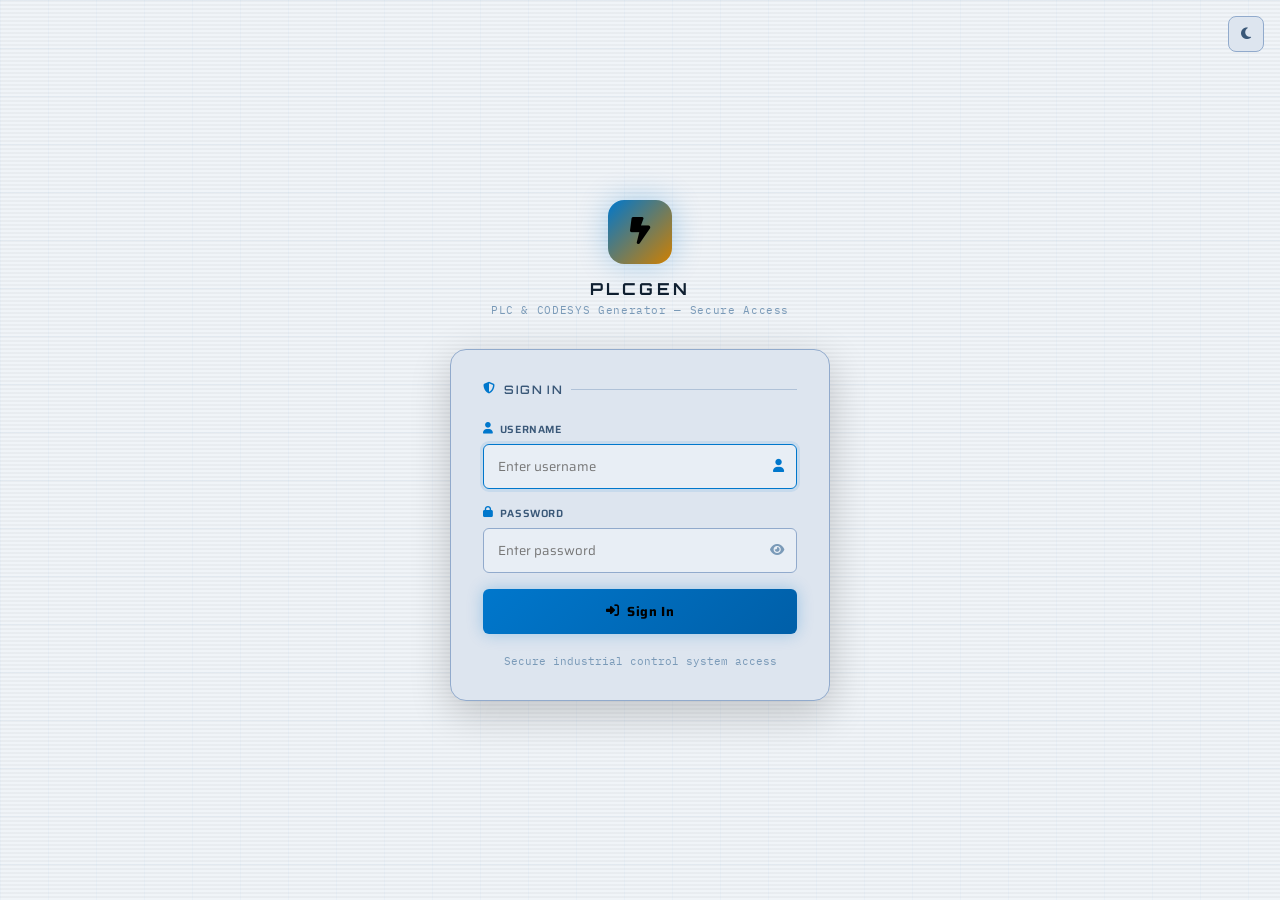
<file: templates/login.html>
<!DOCTYPE html>
<html lang="en" data-theme="dark">
<head>
  <meta charset="UTF-8" />
  <meta name="viewport" content="width=device-width, initial-scale=1.0" />
  <title>PLC & CODESYS Generator — Login</title>
  <link rel="preconnect" href="https://fonts.googleapis.com" />
  <link rel="preconnect" href="https://fonts.gstatic.com" crossorigin />
  <link href="https://fonts.googleapis.com/css2?family=Saira:wght@300;400;500;600;700&family=Orbitron:wght@400;600;700;900&family=IBM+Plex+Mono:wght@300;400;500&display=swap" rel="stylesheet" />
  <link rel="stylesheet" href="https://cdnjs.cloudflare.com/ajax/libs/font-awesome/6.5.0/css/all.min.css" />
  <link rel="stylesheet" href="/static/css/style.css" />
  <style>
    body { display: flex; align-items: center; justify-content: center; min-height: 100vh; }

    .login-wrap {
      position: relative; z-index: 10;
      width: 100%; max-width: 420px;
      padding: 20px;
    }

    .login-logo {
      text-align: center;
      margin-bottom: 32px;
    }
    .login-logo-icon {
      width: 64px; height: 64px;
      background: linear-gradient(135deg, var(--accent), var(--amber));
      border-radius: 16px;
      display: inline-flex;
      align-items: center;
      justify-content: center;
      font-size: 1.8rem;
      color: #000;
      margin-bottom: 14px;
      box-shadow: 0 0 30px var(--accent-gl);
    }
    .login-logo-name {
      font-family: var(--font-hd);
      font-size: 1.1rem;
      font-weight: 700;
      letter-spacing: .2em;
      color: var(--txt1);
      display: block;
    }
    .login-logo-sub {
      font-size: .72rem;
      color: var(--txt3);
      font-family: var(--font-co);
      letter-spacing: .06em;
      display: block;
      margin-top: 4px;
    }

    .login-card {
      background: var(--bg2);
      border: 1px solid var(--border2);
      border-radius: var(--radius-xl);
      padding: 32px;
      box-shadow: var(--shadow-lg), 0 0 60px rgba(0,212,255,.05);
      backdrop-filter: blur(20px);
    }

    .login-title {
      font-family: var(--font-hd);
      font-size: .78rem;
      font-weight: 600;
      letter-spacing: .12em;
      color: var(--txt2);
      text-transform: uppercase;
      margin-bottom: 24px;
      display: flex;
      align-items: center;
      gap: 8px;
    }
    .login-title::after {
      content: '';
      flex: 1;
      height: 1px;
      background: var(--border);
    }

    .login-field {
      margin-bottom: 16px;
    }
    .login-field label {
      display: flex;
      align-items: center;
      gap: 6px;
      font-size: .7rem;
      font-weight: 600;
      color: var(--txt2);
      text-transform: uppercase;
      letter-spacing: .06em;
      margin-bottom: 6px;
    }
    .login-field label i { color: var(--accent); font-size: .75rem; }

    .login-input-wrap {
      position: relative;
    }
    .login-input-wrap input {
      width: 100%;
      padding: 11px 44px 11px 14px;
      background: var(--bg1);
      border: 1px solid var(--border2);
      border-radius: var(--radius);
      color: var(--txt1);
      font-family: var(--font-ui);
      font-size: .88rem;
      transition: all var(--trans);
      outline: none;
    }
    .login-input-wrap input:focus {
      border-color: var(--accent);
      box-shadow: 0 0 0 3px var(--accent-lo);
    }
    .login-input-wrap .input-icon {
      position: absolute;
      right: 13px; top: 50%;
      transform: translateY(-50%);
      color: var(--txt3);
      font-size: .85rem;
      pointer-events: none;
      transition: color var(--trans);
    }
    .login-input-wrap input:focus ~ .input-icon { color: var(--accent); }

    .pw-toggle {
      pointer-events: all !important;
      cursor: pointer;
    }

    .login-error {
      background: var(--red-lo);
      border: 1px solid rgba(255,61,90,.3);
      border-left: 3px solid var(--red);
      border-radius: var(--radius);
      padding: 10px 14px;
      font-size: .78rem;
      color: var(--red2);
      margin-bottom: 16px;
      display: none;
      align-items: center;
      gap: 8px;
    }
    .login-error.show { display: flex; animation: fade-in .2s ease; }

    .login-btn {
      width: 100%;
      padding: 12px;
      background: linear-gradient(135deg, var(--accent), var(--accent2));
      border: none;
      border-radius: var(--radius);
      color: #000;
      font-family: var(--font-ui);
      font-size: .88rem;
      font-weight: 700;
      letter-spacing: .04em;
      cursor: pointer;
      transition: all var(--trans);
      display: flex;
      align-items: center;
      justify-content: center;
      gap: 8px;
      box-shadow: 0 0 16px var(--accent-gl);
      margin-top: 8px;
    }
    .login-btn:hover:not(:disabled) {
      transform: translateY(-1px);
      box-shadow: 0 0 28px var(--accent-gl);
      filter: brightness(1.08);
    }
    .login-btn:disabled {
      opacity: .6;
      cursor: not-allowed;
      transform: none;
    }

    .login-footer {
      text-align: center;
      margin-top: 20px;
      font-size: .7rem;
      color: var(--txt3);
      font-family: var(--font-co);
    }

    .theme-toggle-login {
      position: fixed;
      top: 16px; right: 16px;
      width: 36px; height: 36px;
      background: var(--bg2);
      border: 1px solid var(--border2);
      border-radius: 8px;
      color: var(--txt2);
      cursor: pointer;
      display: flex;
      align-items: center;
      justify-content: center;
      font-size: .9rem;
      z-index: 100;
      transition: all var(--trans);
    }
    .theme-toggle-login:hover {
      color: var(--amber);
      border-color: var(--amber);
    }

    /* light overrides */
    [data-theme="light"] .login-card {
      box-shadow: var(--shadow-lg);
    }
  </style>
</head>
<body>

<div class="bg-scene">
  <div class="bg-img"></div>
  <div class="bg-overlay"></div>
  <div class="bg-grid"></div>
  <div class="bg-scanlines"></div>
</div>

<button class="theme-toggle-login" id="theme-toggle" title="Toggle theme">
  <i class="fa-solid fa-moon" id="theme-icon-side"></i>
</button>

<div class="login-wrap">
  <div class="login-logo">
    <div class="login-logo-icon">
      <i class="fa-solid fa-bolt-lightning"></i>
    </div>
    <span class="login-logo-name">PLCGEN</span>
    <span class="login-logo-sub">PLC &amp; CODESYS Generator — Secure Access</span>
  </div>

  <div class="login-card">
    <div class="login-title">
      <i class="fa-solid fa-shield-halved" style="color:var(--accent)"></i>
      Sign In
    </div>

    <div class="login-error" id="login-error">
      <i class="fa-solid fa-circle-xmark"></i>
      <span id="login-error-msg">Invalid credentials</span>
    </div>

    <div class="login-field">
      <label><i class="fa-solid fa-user"></i> Username</label>
      <div class="login-input-wrap">
        <input type="text" id="username" placeholder="Enter username" autocomplete="username" />
        <i class="fa-solid fa-user input-icon"></i>
      </div>
    </div>

    <div class="login-field">
      <label><i class="fa-solid fa-lock"></i> Password</label>
      <div class="login-input-wrap">
        <input type="password" id="password" placeholder="Enter password" autocomplete="current-password" />
        <i class="fa-solid fa-eye pw-toggle input-icon" id="pw-toggle" title="Show/hide password"></i>
      </div>
    </div>

    <button class="login-btn" id="login-btn">
      <i class="fa-solid fa-right-to-bracket"></i>
      <span id="login-btn-text">Sign In</span>
    </button>

    <div class="login-footer">
      Secure industrial control system access
    </div>
  </div>
</div>

<script src="/static/js/theme.js"></script>
<script>
'use strict';

const usernameEl = document.getElementById('username');
const passwordEl = document.getElementById('password');
const loginBtn   = document.getElementById('login-btn');
const errorBox   = document.getElementById('login-error');
const errorMsg   = document.getElementById('login-error-msg');
const pwToggle   = document.getElementById('pw-toggle');

// Password toggle
pwToggle.addEventListener('click', () => {
  const isText = passwordEl.type === 'text';
  passwordEl.type = isText ? 'password' : 'text';
  pwToggle.className = `fa-solid fa-${isText ? 'eye' : 'eye-slash'} pw-toggle input-icon`;
});

// Enter key submits
[usernameEl, passwordEl].forEach(el =>
  el.addEventListener('keydown', e => { if (e.key === 'Enter') doLogin(); })
);

loginBtn.addEventListener('click', doLogin);

function showError(msg) {
  errorMsg.textContent = msg;
  errorBox.classList.add('show');
}
function hideError() {
  errorBox.classList.remove('show');
}

async function doLogin() {
  const username = usernameEl.value.trim();
  const password = passwordEl.value;
  if (!username || !password) {
    showError('Please enter both username and password.');
    return;
  }
  hideError();
  loginBtn.disabled = true;
  document.getElementById('login-btn-text').textContent = 'Signing in...';
  loginBtn.querySelector('i').className = 'fa-solid fa-spinner fa-spin';

  try {
    const res = await fetch('/api/auth/login', {
      method: 'POST',
      headers: { 'Content-Type': 'application/json' },
      body: JSON.stringify({ username, password })
    });
    const data = await res.json();
    if (data.status === 'success') {
      loginBtn.querySelector('i').className = 'fa-solid fa-check';
      document.getElementById('login-btn-text').textContent = 'Access Granted';
      loginBtn.style.background = 'linear-gradient(135deg, var(--green), var(--green2))';
      setTimeout(() => { window.location.href = '/'; }, 500);
    } else {
      showError(data.message || 'Invalid credentials.');
      loginBtn.disabled = false;
      document.getElementById('login-btn-text').textContent = 'Sign In';
      loginBtn.querySelector('i').className = 'fa-solid fa-right-to-bracket';
      passwordEl.value = '';
      passwordEl.focus();
    }
  } catch (e) {
    showError('Connection error. Please try again.');
    loginBtn.disabled = false;
    document.getElementById('login-btn-text').textContent = 'Sign In';
    loginBtn.querySelector('i').className = 'fa-solid fa-right-to-bracket';
  }
}

// Focus username on load
window.addEventListener('load', () => usernameEl.focus());
</script>
</body>
</html>
</file>
<file: static/css/style.css>
/* ═══════════════════════════════════════════════════════════════════
   PLC GENERATOR — PROFESSIONAL INDUSTRIAL HMI THEME
   Fonts: Saira (UI) · Orbitron (display) · IBM Plex Mono (code)
   Themes: Dark Industrial | Light Engineering
═══════════════════════════════════════════════════════════════════ */

/* ── FONT IMPORTS FALLBACK ── */
@import url('https://fonts.googleapis.com/css2?family=Saira:wght@300;400;500;600;700&family=Orbitron:wght@400;600;700;900&family=IBM+Plex+Mono:wght@300;400;500&display=swap');

/* ══════════════════════════════════════════
   DARK THEME (DEFAULT)
══════════════════════════════════════════ */
:root,
[data-theme="dark"] {
  --bg0:      #020810;
  --bg1:      #050d1a;
  --bg2:      #091424;
  --bg3:      #0d1c30;
  --bg4:      #122438;
  --surface:  #172d45;
  --border:   #1a3352;
  --border2:  #254d7a;
  --border3:  #2e618f;

  --accent:   #00d4ff;
  --accent2:  #38e8ff;
  --accent-lo: rgba(0,212,255,.10);
  --accent-gl: rgba(0,212,255,.30);

  --amber:    #f0a500;
  --amber2:   #ffc33a;
  --amber-lo: rgba(240,165,0,.10);
  --amber-gl: rgba(240,165,0,.30);

  --green:    #00e5a0;
  --green2:   #00ff99;
  --green-lo: rgba(0,229,160,.10);

  --red:      #ff3d5a;
  --red2:     #ff6b7a;
  --red-lo:   rgba(255,61,90,.10);

  --purple:   #b06cff;
  --purple-lo:rgba(176,108,255,.10);

  --txt1:     #e4edf8;
  --txt2:     #6b92b8;
  --txt3:     #304d6a;
  --txt4:     #1e3450;

  --font-ui:  'Saira', sans-serif;
  --font-hd:  'Orbitron', monospace;
  --font-co:  'IBM Plex Mono', monospace;

  --sidebar-w: 240px;
  --topbar-h:  58px;
  --radius:    6px;
  --radius-lg: 10px;
  --radius-xl: 16px;
  --trans:     .2s cubic-bezier(.4,0,.2,1);
  --shadow-sm: 0 2px 8px rgba(0,0,0,.4);
  --shadow-md: 0 6px 20px rgba(0,0,0,.5);
  --shadow-lg: 0 12px 40px rgba(0,0,0,.6);

  /* Background image */
  --bg-img-opacity: 0.12;
  --bg-overlay-dark: rgba(2,8,16,.82);
  --sidebar-blur: rgba(5,13,26,.93);
  --topbar-blur: rgba(5,13,26,.90);
}

/* ══════════════════════════════════════════
   LIGHT THEME
══════════════════════════════════════════ */
[data-theme="light"] {
  --bg0:      #f0f4f8;
  --bg1:      #e8eef5;
  --bg2:      #dde5ef;
  --bg3:      #d2dce9;
  --bg4:      #c8d4e3;
  --surface:  #bfcedd;
  --border:   #b0c2d8;
  --border2:  #91aacc;
  --border3:  #7295be;

  --accent:   #0077cc;
  --accent2:  #005fa8;
  --accent-lo: rgba(0,119,204,.10);
  --accent-gl: rgba(0,119,204,.30);

  --amber:    #d08000;
  --amber2:   #b86a00;
  --amber-lo: rgba(208,128,0,.10);
  --amber-gl: rgba(208,128,0,.30);

  --green:    #007a50;
  --green2:   #005f3c;
  --green-lo: rgba(0,122,80,.10);

  --red:      #cc2233;
  --red2:     #aa1122;
  --red-lo:   rgba(204,34,51,.10);

  --purple:   #6633cc;
  --purple-lo: rgba(102,51,204,.10);

  --txt1:     #0f1f30;
  --txt2:     #3a5878;
  --txt3:     #7a9ab8;
  --txt4:     #a0bcd0;

  --shadow-sm: 0 2px 8px rgba(0,0,0,.12);
  --shadow-md: 0 6px 20px rgba(0,0,0,.16);
  --shadow-lg: 0 12px 40px rgba(0,0,0,.20);

  --bg-img-opacity: 0.06;
  --bg-overlay-dark: rgba(240,244,248,.88);
  --sidebar-blur: rgba(232,238,245,.95);
  --topbar-blur: rgba(232,238,245,.92);
}

/* ── RESET ── */
*, *::before, *::after { box-sizing: border-box; margin: 0; padding: 0; }
html { font-size: 15px; scroll-behavior: smooth; }
body {
  font-family: var(--font-ui);
  background: var(--bg0);
  color: var(--txt1);
  min-height: 100vh;
  overflow-x: hidden;
  transition: background .3s ease, color .3s ease;
}

/* ══════════════════════════════════════════
   BACKGROUND SCENE
══════════════════════════════════════════ */
.bg-scene {
  position: fixed;
  inset: 0;
  z-index: 0;
  pointer-events: none;
  overflow: hidden;
}

/* Energy analyzer / industrial background image */
.bg-img {
  position: absolute;
  inset: 0;
  background-image: url('https://images.unsplash.com/photo-1558494949-ef010cbdcc31?w=1920&q=80');
  background-size: cover;
  background-position: center 40%;
  background-repeat: no-repeat;
  opacity: var(--bg-img-opacity);
  filter: saturate(0.4) blur(1px);
  transition: opacity .4s ease;
}

/* Fallback SVG pattern if image fails */
.bg-img::after {
  content: '';
  position: absolute;
  inset: 0;
  background-image:
    radial-gradient(circle at 20% 50%, var(--accent-lo) 0%, transparent 50%),
    radial-gradient(circle at 80% 20%, var(--amber-lo) 0%, transparent 45%),
    radial-gradient(circle at 60% 80%, var(--green-lo) 0%, transparent 40%);
}

.bg-overlay {
  position: absolute;
  inset: 0;
  background: var(--bg-overlay-dark);
  transition: background .3s ease;
}

.bg-grid {
  position: absolute;
  inset: 0;
  background-image:
    linear-gradient(var(--accent-lo) 1px, transparent 1px),
    linear-gradient(90deg, var(--accent-lo) 1px, transparent 1px);
  background-size: 48px 48px;
  opacity: 0.6;
}

.bg-scanlines {
  position: absolute;
  inset: 0;
  background: repeating-linear-gradient(
    0deg,
    transparent,
    transparent 2px,
    rgba(0,0,0,.03) 2px,
    rgba(0,0,0,.03) 4px
  );
  pointer-events: none;
}

/* ══════════════════════════════════════════
   LAYOUT
══════════════════════════════════════════ */
.sidebar {
  position: fixed;
  left: 0; top: 0; bottom: 0;
  width: var(--sidebar-w);
  background: var(--sidebar-blur);
  backdrop-filter: blur(16px) saturate(1.2);
  -webkit-backdrop-filter: blur(16px) saturate(1.2);
  border-right: 1px solid var(--border);
  display: flex;
  flex-direction: column;
  z-index: 100;
  transition: width var(--trans), transform var(--trans);
  overflow: hidden;
}

[data-theme="dark"] .sidebar {
  box-shadow: 4px 0 24px rgba(0,0,0,.4);
}

.sidebar.collapsed { width: 62px; }
.sidebar.mobile-hidden { transform: translateX(-100%); }

.main {
  margin-left: var(--sidebar-w);
  min-height: 100vh;
  display: flex;
  flex-direction: column;
  position: relative;
  z-index: 1;
  transition: margin-left var(--trans);
}
.main.sidebar-collapsed { margin-left: 62px; }

/* ── BRAND ── */
.sidebar-brand {
  display: flex;
  align-items: center;
  gap: 11px;
  padding: 16px 14px;
  border-bottom: 1px solid var(--border);
  flex-shrink: 0;
  position: relative;
}

.brand-icon {
  width: 36px;
  height: 36px;
  background: linear-gradient(135deg, var(--accent), var(--amber));
  border-radius: 8px;
  display: flex;
  align-items: center;
  justify-content: center;
  font-size: 1rem;
  color: #000;
  flex-shrink: 0;
  box-shadow: 0 0 16px var(--accent-gl);
}

.brand-text {
  overflow: hidden;
  white-space: nowrap;
  flex: 1;
}

.brand-name {
  display: block;
  font-family: var(--font-hd);
  font-size: .82rem;
  font-weight: 700;
  letter-spacing: .15em;
  color: var(--txt1);
}

.brand-ver {
  font-family: var(--font-co);
  font-size: .62rem;
  color: var(--accent);
  opacity: .8;
}

.sidebar-pin-btn {
  background: transparent;
  border: 1px solid var(--border);
  color: var(--txt3);
  width: 24px;
  height: 24px;
  border-radius: 6px;
  cursor: pointer;
  display: flex;
  align-items: center;
  justify-content: center;
  font-size: .65rem;
  flex-shrink: 0;
  transition: all var(--trans);
}
.sidebar-pin-btn:hover {
  color: var(--txt1);
  border-color: var(--border2);
  background: var(--bg3);
}

.sidebar.collapsed .sidebar-pin-btn i {
  transform: rotate(180deg);
}

/* ── SIDEBAR STATUS ── */
.sidebar-status-bar {
  display: flex;
  align-items: center;
  gap: 8px;
  padding: 8px 14px;
  font-size: .7rem;
  color: var(--txt2);
  font-family: var(--font-co);
  background: var(--bg3);
  border-bottom: 1px solid var(--border);
  overflow: hidden;
  white-space: nowrap;
  flex-shrink: 0;
}

.status-dot {
  width: 7px;
  height: 7px;
  border-radius: 50%;
  flex-shrink: 0;
  background: var(--txt3);
}
.status-dot.ok  { background: var(--green); box-shadow: 0 0 6px var(--green); animation: pulse-ok 2s infinite; }
.status-dot.err { background: var(--red); box-shadow: 0 0 6px var(--red); animation: pulse-err 1s infinite; }

@keyframes pulse-ok  { 0%,100%{opacity:1} 50%{opacity:.5} }
@keyframes pulse-err { 0%,100%{opacity:1} 50%{opacity:.4} }
@keyframes anim-pulse { 0%,100%{opacity:1;transform:scale(1)} 50%{opacity:.6;transform:scale(.9)} }

/* ── NAV ── */
.sidebar-nav {
  list-style: none;
  padding: 8px 0;
  flex: 1;
  overflow-y: auto;
  overflow-x: hidden;
}
.sidebar-nav::-webkit-scrollbar { width: 3px; }
.sidebar-nav::-webkit-scrollbar-track { background: transparent; }
.sidebar-nav::-webkit-scrollbar-thumb { background: var(--border2); border-radius: 2px; }

.nav-group-label {
  padding: 12px 14px 4px;
  font-size: .58rem;
  font-weight: 700;
  letter-spacing: .14em;
  color: var(--txt3);
  text-transform: uppercase;
  font-family: var(--font-hd);
  white-space: nowrap;
  overflow: hidden;
  transition: all var(--trans);
}

.nav-link {
  display: flex;
  align-items: center;
  gap: 11px;
  padding: 9px 14px;
  color: var(--txt2);
  text-decoration: none;
  font-size: .82rem;
  font-weight: 500;
  letter-spacing: .02em;
  transition: all var(--trans);
  position: relative;
  white-space: nowrap;
  overflow: hidden;
  border-left: 3px solid transparent;
  margin: 1px 0;
}

.nav-link:hover {
  color: var(--txt1);
  background: var(--bg3);
  border-left-color: var(--border2);
}

.nav-link.active {
  color: var(--accent);
  background: var(--accent-lo);
  border-left-color: var(--accent);
  font-weight: 600;
}

.nav-link.active .nav-icon {
  color: var(--accent);
  filter: drop-shadow(0 0 6px var(--accent-gl));
}

.nav-icon {
  width: 22px;
  text-align: center;
  flex-shrink: 0;
  font-size: .9rem;
  line-height: 1;
  color: var(--txt3);
  transition: color var(--trans);
}
.nav-link:hover .nav-icon { color: var(--txt2); }

.nav-count {
  margin-left: auto;
  font-family: var(--font-co);
  font-size: .65rem;
  background: var(--bg4);
  color: var(--txt3);
  padding: 1px 6px;
  border-radius: 10px;
  border: 1px solid var(--border);
  flex-shrink: 0;
  min-width: 22px;
  text-align: center;
}

/* ── COLLAPSED SIDEBAR — complete hide of text, perfect icon centering ── */

/* Brand: center the icon, hide text and collapse button */
.sidebar.collapsed .sidebar-brand {
  justify-content: center;
  padding: 16px 0;
}
.sidebar.collapsed .brand-text,
.sidebar.collapsed .sidebar-pin-btn {
  display: none;
}

/* Status bar: center the dot, hide text */
.sidebar.collapsed .sidebar-status-bar {
  justify-content: center;
  padding: 8px 0;
}
.sidebar.collapsed .sidebar-status-bar span {
  display: none;
}

/* Group labels: fully collapse to zero */
.sidebar.collapsed .nav-group-label {
  display: none;
}

/* Nav links: perfectly centered icon */
.sidebar.collapsed .nav-label,
.sidebar.collapsed .nav-count {
  display: none;
}
.sidebar.collapsed .nav-link {
  padding: 10px 0;
  justify-content: center;
  border-left-color: transparent !important;
  gap: 0;
}
.sidebar.collapsed .nav-icon {
  width: 100%;
  text-align: center;
  font-size: 1rem;
}

/* Active indicator: left accent bar */
.sidebar.collapsed .nav-link.active {
  background: var(--accent-lo);
}
.sidebar.collapsed .nav-link.active::after {
  content: '';
  position: absolute;
  left: 0; top: 50%; transform: translateY(-50%);
  width: 3px; height: 22px;
  background: var(--accent);
  border-radius: 0 2px 2px 0;
}

/* Footer: hide mini-stats and label */
.sidebar.collapsed .mini-stats,
.sidebar.collapsed .sidebar-footer .theme-toggle-btn span {
  display: none;
}
.sidebar.collapsed .sidebar-footer {
  padding: 10px 0;
  display: flex;
  justify-content: center;
}
.sidebar.collapsed .theme-toggle-btn {
  width: 38px;
  height: 38px;
  padding: 0;
  justify-content: center;
  border-radius: 8px;
}
.sidebar.collapsed .theme-toggle-btn i {
  font-size: 1rem;
  margin: 0;
}

/* ── SIDEBAR FOOTER ── */
.sidebar-footer {
  padding: 12px 14px;
  border-top: 1px solid var(--border);
  flex-shrink: 0;
}

.mini-stats {
  display: grid;
  grid-template-columns: 1fr 1fr;
  gap: 5px;
  margin-bottom: 10px;
}

.mini-stat {
  background: var(--bg3);
  border: 1px solid var(--border);
  border-radius: var(--radius);
  padding: 6px 8px;
  text-align: center;
  transition: all var(--trans);
}
.mini-stat:hover {
  border-color: var(--accent);
  background: var(--accent-lo);
}

.mini-stat-val {
  display: block;
  font-family: var(--font-hd);
  font-size: .95rem;
  font-weight: 700;
  color: var(--accent);
  line-height: 1;
}

.mini-stat-lbl {
  display: block;
  font-size: .56rem;
  color: var(--txt3);
  text-transform: uppercase;
  letter-spacing: .06em;
  margin-top: 2px;
}

.theme-toggle-btn {
  width: 100%;
  display: flex;
  align-items: center;
  gap: 8px;
  padding: 8px 10px;
  background: var(--bg3);
  border: 1px solid var(--border2);
  border-radius: var(--radius);
  color: var(--txt2);
  font-size: .78rem;
  font-family: var(--font-ui);
  cursor: pointer;
  transition: all var(--trans);
}
.theme-toggle-btn:hover {
  background: var(--accent-lo);
  border-color: var(--accent);
  color: var(--accent);
}
.theme-toggle-btn i { font-size: .85rem; }

/* ══════════════════════════════════════════
   TOPBAR
══════════════════════════════════════════ */
.topbar {
  height: var(--topbar-h);
  background: var(--topbar-blur);
  backdrop-filter: blur(16px);
  -webkit-backdrop-filter: blur(16px);
  border-bottom: 1px solid var(--border);
  display: flex;
  align-items: center;
  justify-content: space-between;
  padding: 0 20px 0 16px;
  position: sticky;
  top: 0;
  z-index: 50;
  flex-shrink: 0;
  gap: 12px;
}

[data-theme="dark"] .topbar {
  box-shadow: 0 2px 16px rgba(0,0,0,.3);
}

.topbar-left { display: flex; align-items: center; gap: 12px; flex-shrink: 0; }

.hamburger {
  background: transparent;
  border: 1px solid var(--border);
  color: var(--txt2);
  width: 34px;
  height: 34px;
  border-radius: var(--radius);
  cursor: pointer;
  display: flex;
  align-items: center;
  justify-content: center;
  font-size: 1rem;
  transition: all var(--trans);
}
.hamburger:hover { color: var(--txt1); background: var(--bg3); border-color: var(--border2); }

.breadcrumb-trail {
  display: flex;
  align-items: center;
  gap: 6px;
  font-size: .8rem;
  color: var(--txt2);
}
.breadcrumb-sep { color: var(--txt4); }
.breadcrumb {
  font-family: var(--font-hd);
  font-size: .72rem;
  font-weight: 600;
  letter-spacing: .08em;
  color: var(--txt1);
  text-transform: uppercase;
}

.topbar-center {
  flex: 1;
  display: flex;
  align-items: center;
  justify-content: center;
}

.sys-status-badge {
  display: flex;
  align-items: center;
  gap: 8px;
  background: var(--bg3);
  border: 1px solid var(--border);
  border-radius: 20px;
  padding: 5px 14px;
  font-size: .68rem;
  letter-spacing: .08em;
  color: var(--txt2);
}

.sys-dot {
  width: 7px;
  height: 7px;
  border-radius: 50%;
  background: var(--green);
  box-shadow: 0 0 8px var(--green);
  flex-shrink: 0;
  animation: anim-pulse 2s infinite;
}

.sys-label {
  font-family: var(--font-hd);
  font-size: .62rem;
  color: var(--green);
  font-weight: 600;
}

.sys-version {
  font-family: var(--font-co);
  font-size: .62rem;
  color: var(--txt3);
  border-left: 1px solid var(--border);
  padding-left: 8px;
}

.topbar-right { display: flex; align-items: center; gap: 8px; flex-shrink: 0; }

.topbar-stats {
  display: flex;
  gap: 14px;
  font-family: var(--font-co);
  font-size: .7rem;
  color: var(--txt2);
  padding-right: 12px;
  border-right: 1px solid var(--border);
}
.topbar-stats .ts-item { display: flex; flex-direction: column; align-items: center; gap: 1px; }
.topbar-stats .ts-val { color: var(--accent); font-weight: 600; font-size: .82rem; line-height: 1; }
.topbar-stats .ts-lbl { font-size: .55rem; color: var(--txt3); letter-spacing: .05em; text-transform: uppercase; }

.tb-action-btn {
  display: flex;
  align-items: center;
  gap: 6px;
  padding: 6px 12px;
  background: var(--bg3);
  border: 1px solid var(--border2);
  border-radius: var(--radius);
  color: var(--txt2);
  font-size: .75rem;
  font-family: var(--font-ui);
  font-weight: 500;
  cursor: pointer;
  transition: all var(--trans);
  white-space: nowrap;
}
.tb-action-btn:hover {
  background: var(--accent-lo);
  border-color: var(--accent);
  color: var(--accent);
}
.tb-action-btn.tb-danger:hover {
  background: var(--red-lo);
  border-color: var(--red);
  color: var(--red);
}
.tb-action-btn i { font-size: .8rem; }

.theme-toggle-topbar {
  width: 34px;
  height: 34px;
  background: var(--bg3);
  border: 1px solid var(--border2);
  border-radius: var(--radius);
  color: var(--txt2);
  cursor: pointer;
  display: flex;
  align-items: center;
  justify-content: center;
  font-size: .85rem;
  transition: all var(--trans);
}
.theme-toggle-topbar:hover {
  color: var(--amber);
  border-color: var(--amber);
  background: var(--amber-lo);
}

/* ══════════════════════════════════════════
   CONTENT AREA
══════════════════════════════════════════ */
.content {
  flex: 1;
  padding: 24px;
  animation: page-in .25s ease;
}
@keyframes page-in {
  from { opacity: 0; transform: translateY(8px); }
  to   { opacity: 1; transform: translateY(0); }
}

/* ── PAGE HEADER ── */
.page-header {
  display: flex;
  align-items: flex-start;
  justify-content: space-between;
  margin-bottom: 24px;
  gap: 16px;
  flex-wrap: wrap;
}

.page-title-wrap {}

.page-title {
  font-family: var(--font-hd);
  font-size: 1rem;
  font-weight: 700;
  letter-spacing: .12em;
  color: var(--txt1);
  text-transform: uppercase;
  display: flex;
  align-items: center;
  gap: 10px;
}

.page-title i {
  color: var(--accent);
  font-size: 1.1rem;
  filter: drop-shadow(0 0 8px var(--accent-gl));
}

.page-title small {
  display: block;
  font-family: var(--font-ui);
  font-size: .72rem;
  font-weight: 400;
  color: var(--txt2);
  margin-top: 4px;
  text-transform: none;
  letter-spacing: 0;
}

.page-actions { display: flex; gap: 8px; flex-wrap: wrap; align-items: center; }

/* ── STAT CARDS ── */
.stat-grid {
  display: grid;
  grid-template-columns: repeat(auto-fit, minmax(170px, 1fr));
  gap: 14px;
  margin-bottom: 28px;
}

.stat-card {
  background: var(--bg2);
  border: 1px solid var(--border);
  border-radius: var(--radius-lg);
  padding: 18px 20px;
  position: relative;
  overflow: hidden;
  transition: all var(--trans);
  cursor: default;
  backdrop-filter: blur(8px);
}

.stat-card::before {
  content: '';
  position: absolute;
  top: 0; left: 0; right: 0;
  height: 2px;
  background: linear-gradient(90deg, transparent, var(--stat-color, var(--accent)), transparent);
}

.stat-card::after {
  content: '';
  position: absolute;
  bottom: -30px; right: -20px;
  width: 80px; height: 80px;
  border-radius: 50%;
  background: radial-gradient(circle, var(--stat-color, var(--accent)) 0%, transparent 70%);
  opacity: .06;
  transition: opacity var(--trans);
}

.stat-card:hover {
  border-color: var(--stat-color, var(--accent));
  transform: translateY(-3px);
  box-shadow: var(--shadow-md), 0 0 20px var(--stat-color, var(--accent-gl));
}
.stat-card:hover::after { opacity: .12; }

.stat-card.c-cyan   { --stat-color: var(--accent); }
.stat-card.c-amber  { --stat-color: var(--amber); }
.stat-card.c-green  { --stat-color: var(--green); }
.stat-card.c-red    { --stat-color: var(--red); }
.stat-card.c-purple { --stat-color: var(--purple); }

.stat-icon-wrap {
  display: flex;
  align-items: center;
  justify-content: space-between;
  margin-bottom: 12px;
}

.stat-icon {
  width: 40px;
  height: 40px;
  background: var(--bg3);
  border-radius: 8px;
  display: flex;
  align-items: center;
  justify-content: center;
  font-size: 1.1rem;
  color: var(--stat-color, var(--accent));
  border: 1px solid var(--border);
}

.stat-trend {
  font-size: .65rem;
  color: var(--txt3);
  font-family: var(--font-co);
}

.stat-value {
  font-family: var(--font-hd);
  font-size: 2.2rem;
  font-weight: 700;
  color: var(--stat-color, var(--accent));
  line-height: 1;
  margin-bottom: 4px;
  text-shadow: 0 0 20px var(--stat-color, var(--accent-gl));
}

.stat-label {
  font-size: .72rem;
  color: var(--txt2);
  text-transform: uppercase;
  letter-spacing: .06em;
  font-weight: 600;
}

.stat-sub {
  font-size: .65rem;
  color: var(--txt3);
  margin-top: 3px;
  font-family: var(--font-co);
}

/* ── PANELS ── */
.panel {
  background: var(--bg2);
  border: 1px solid var(--border);
  border-radius: var(--radius-lg);
  overflow: hidden;
  margin-bottom: 20px;
  backdrop-filter: blur(8px);
  transition: border-color var(--trans);
}
.panel:hover { border-color: var(--border2); }

.panel-header {
  display: flex;
  align-items: center;
  justify-content: space-between;
  padding: 13px 20px;
  border-bottom: 1px solid var(--border);
  background: var(--bg1);
  flex-wrap: wrap;
  gap: 8px;
}

.panel-title {
  font-family: var(--font-hd);
  font-size: .72rem;
  font-weight: 600;
  letter-spacing: .1em;
  color: var(--txt1);
  text-transform: uppercase;
  display: flex;
  align-items: center;
  gap: 8px;
}

.panel-title i {
  color: var(--accent);
  font-size: .9rem;
}

.panel-title .badge {
  font-family: var(--font-co);
  font-size: .62rem;
  background: var(--bg4);
  color: var(--txt2);
  padding: 1px 8px;
  border-radius: 12px;
  border: 1px solid var(--border);
}

.panel-body { padding: 20px; }

/* ── TABLE ── */
.table-wrap {
  overflow-x: auto;
  border-radius: 0 0 var(--radius-lg) var(--radius-lg);
}

table {
  width: 100%;
  border-collapse: collapse;
  font-size: .8rem;
}

thead tr {
  border-bottom: 1px solid var(--border2);
  background: var(--bg3);
}

thead th {
  font-family: var(--font-co);
  font-size: .65rem;
  font-weight: 600;
  color: var(--txt3);
  text-transform: uppercase;
  letter-spacing: .1em;
  padding: 11px 14px;
  text-align: left;
  white-space: nowrap;
}

thead th i { margin-right: 5px; font-size: .7rem; }

tbody tr {
  border-bottom: 1px solid var(--border);
  transition: background var(--trans);
}
tbody tr:hover { background: var(--bg3); }
tbody tr:last-child { border-bottom: none; }

tbody td {
  padding: 11px 14px;
  color: var(--txt1);
  vertical-align: middle;
}
tbody td.mono { font-family: var(--font-co); color: var(--accent); font-size: .78rem; }
tbody td.muted { color: var(--txt2); }
tbody td.amber { color: var(--amber); font-family: var(--font-co); }

/* ── BADGES / TAGS ── */
.tag {
  display: inline-flex;
  align-items: center;
  gap: 4px;
  padding: 2px 9px;
  border-radius: 12px;
  font-size: .67rem;
  font-weight: 600;
  letter-spacing: .04em;
  white-space: nowrap;
}
.tag i { font-size: .65rem; }

.tag-rs485  { background: rgba(0,212,255,.12); color: var(--accent); border: 1px solid rgba(0,212,255,.25); }
.tag-gw     { background: var(--purple-lo); color: var(--purple); border: 1px solid rgba(176,108,255,.25); }
.tag-ok     { background: var(--green-lo); color: var(--green); border: 1px solid rgba(0,229,160,.25); }
.tag-warn   { background: var(--amber-lo); color: var(--amber); border: 1px solid var(--amber-gl); }
.tag-err    { background: var(--red-lo); color: var(--red); border: 1px solid rgba(255,61,90,.25); }
.tag-none   { background: var(--bg4); color: var(--txt3); border: 1px solid var(--border); }
.tag-blue   { background: rgba(0,212,255,.12); color: var(--accent); border: 1px solid rgba(0,212,255,.25); }

/* ── BUTTONS ── */
.btn {
  display: inline-flex;
  align-items: center;
  gap: 6px;
  padding: 8px 16px;
  border-radius: var(--radius);
  font-family: var(--font-ui);
  font-size: .8rem;
  font-weight: 600;
  cursor: pointer;
  border: 1px solid transparent;
  transition: all var(--trans);
  white-space: nowrap;
  text-decoration: none;
  letter-spacing: .02em;
}
.btn i { font-size: .85rem; }

.btn-accent {
  background: linear-gradient(135deg, var(--accent), var(--accent2));
  color: #000;
  box-shadow: 0 0 14px var(--accent-gl);
  border-color: var(--accent);
}
.btn-accent:hover {
  transform: translateY(-1px);
  box-shadow: 0 0 24px var(--accent-gl);
  filter: brightness(1.1);
}

.btn-amber {
  background: linear-gradient(135deg, var(--amber), var(--amber2));
  color: #000;
  box-shadow: 0 0 14px var(--amber-gl);
  border-color: var(--amber);
}
.btn-amber:hover {
  transform: translateY(-1px);
  box-shadow: 0 0 24px var(--amber-gl);
  filter: brightness(1.1);
}

.btn-green {
  background: linear-gradient(135deg, var(--green), var(--green2));
  color: #000;
  border-color: var(--green);
}
.btn-green:hover { filter: brightness(1.1); transform: translateY(-1px); }

.btn-danger {
  background: transparent;
  color: var(--red);
  border-color: rgba(255,61,90,.3);
}
.btn-danger:hover { background: var(--red-lo); border-color: var(--red); }

.btn-outline {
  background: transparent;
  color: var(--txt1);
  border-color: var(--border2);
}
.btn-outline:hover { background: var(--bg3); border-color: var(--border3); }

.btn-ghost {
  background: transparent;
  color: var(--txt2);
  border-color: transparent;
}
.btn-ghost:hover { color: var(--txt1); background: var(--bg3); }

.btn-xs { padding: 4px 10px; font-size: .7rem; }
.btn-sm { padding: 6px 12px; font-size: .75rem; }
.btn-icon { padding: 6px 8px; min-width: 32px; justify-content: center; }
.btn-group { display: flex; gap: 6px; flex-wrap: wrap; }

/* ── FORMS ── */
.form-grid { display: grid; gap: 14px; }
.form-grid.cols-2 { grid-template-columns: 1fr 1fr; }
.form-grid.cols-3 { grid-template-columns: 1fr 1fr 1fr; }
.form-field { display: flex; flex-direction: column; gap: 5px; }
.form-field.span-2 { grid-column: span 2; }

label {
  font-size: .7rem;
  font-weight: 600;
  color: var(--txt2);
  text-transform: uppercase;
  letter-spacing: .06em;
  display: flex;
  align-items: center;
  gap: 5px;
}
label i { color: var(--accent); font-size: .75rem; }
label .req { color: var(--amber); }

input, select, textarea {
  background: var(--bg1);
  color: var(--txt1);
  border: 1px solid var(--border2);
  border-radius: var(--radius);
  padding: 9px 12px;
  font-family: var(--font-ui);
  font-size: .82rem;
  transition: all var(--trans);
  outline: none;
  width: 100%;
}

input:focus, select:focus, textarea:focus {
  border-color: var(--accent);
  box-shadow: 0 0 0 3px var(--accent-lo);
}

input:hover:not(:focus), select:hover:not(:focus), textarea:hover:not(:focus) {
  border-color: var(--border3);
}

input.mono { font-family: var(--font-co); }
select option { background: var(--bg2); }
textarea { resize: vertical; min-height: 80px; }
.form-hint { font-size: .67rem; color: var(--txt3); margin-top: 2px; }
.form-row { display: flex; gap: 10px; align-items: flex-end; }

/* ── SEARCH BAR ── */
.search-bar {
  display: flex;
  gap: 8px;
  margin-bottom: 14px;
  align-items: center;
}
.search-input-wrap {
  position: relative;
  flex: 1;
  max-width: 320px;
}
.search-input-wrap i {
  position: absolute;
  left: 11px;
  top: 50%;
  transform: translateY(-50%);
  color: var(--txt3);
  font-size: .8rem;
  pointer-events: none;
}
.search-input-wrap input {
  padding-left: 32px;
}

.action-bar {
  display: flex;
  align-items: center;
  justify-content: space-between;
  margin-bottom: 14px;
  flex-wrap: wrap;
  gap: 8px;
}

/* ── MODAL ── */
.modal-backdrop {
  position: fixed;
  inset: 0;
  background: rgba(0,0,0,.65);
  backdrop-filter: blur(6px);
  z-index: 200;
  display: none;
  align-items: center;
  justify-content: center;
  padding: 20px;
}
.modal-backdrop.open { display: flex; animation: fade-in .15s ease; }

.modal {
  background: var(--bg2);
  border: 1px solid var(--border2);
  border-radius: var(--radius-xl);
  width: 100%;
  max-width: 560px;
  max-height: 90vh;
  display: flex;
  flex-direction: column;
  box-shadow: var(--shadow-lg), 0 0 60px rgba(0,0,0,.4);
  animation: slide-up .22s cubic-bezier(.34,1.4,.64,1);
}
.modal.modal-wide  { max-width: 920px; }
.modal.modal-sm    { max-width: 420px; }
.modal.modal-xl    { max-width: 1100px; }

.modal-header {
  display: flex;
  align-items: center;
  justify-content: space-between;
  padding: 16px 22px;
  border-bottom: 1px solid var(--border);
  flex-shrink: 0;
  gap: 12px;
}

.modal-header h3 {
  font-family: var(--font-hd);
  font-size: .78rem;
  letter-spacing: .1em;
  text-transform: uppercase;
  color: var(--txt1);
}

.modal-close {
  background: transparent;
  border: 1px solid var(--border);
  color: var(--txt3);
  width: 28px;
  height: 28px;
  border-radius: 6px;
  cursor: pointer;
  display: flex;
  align-items: center;
  justify-content: center;
  font-size: .85rem;
  transition: all var(--trans);
  flex-shrink: 0;
}
.modal-close:hover { color: var(--red); border-color: var(--red); background: var(--red-lo); }

.modal-body {
  padding: 22px;
  overflow-y: auto;
  flex: 1;
}
.modal-footer {
  padding: 16px 22px;
  border-top: 1px solid var(--border);
  display: flex;
  justify-content: flex-end;
  gap: 10px;
  flex-shrink: 0;
}

@keyframes fade-in  { from { opacity: 0 } to { opacity: 1 } }
@keyframes slide-up { from { opacity: 0; transform: translateY(20px) scale(.97) } to { opacity: 1; transform: none } }

/* ── CODE VIEWER ── */
.code-viewer {
  font-family: var(--font-co);
  font-size: .75rem;
  line-height: 1.7;
  color: #c9d8f0;
  background: #020812;
  padding: 20px 24px;
  overflow: auto;
  white-space: pre;
  max-height: 70vh;
  border-radius: 0 0 var(--radius-xl) var(--radius-xl);
  counter-reset: line;
}

[data-theme="light"] .code-viewer {
  color: #1a2840;
  background: #f5f8fc;
}

/* ── TOAST ── */
.toast-container {
  position: fixed;
  bottom: 24px;
  right: 24px;
  display: flex;
  flex-direction: column;
  gap: 8px;
  z-index: 9999;
  max-width: 380px;
}

.toast {
  background: var(--bg2);
  border: 1px solid var(--border2);
  border-radius: var(--radius-lg);
  padding: 12px 16px;
  display: flex;
  align-items: flex-start;
  gap: 12px;
  font-size: .8rem;
  animation: toast-in .25s ease;
  box-shadow: var(--shadow-md);
  backdrop-filter: blur(12px);
}
.toast.exiting { animation: toast-out .25s ease forwards; }

.toast-ok   { border-left: 3px solid var(--green); }
.toast-err  { border-left: 3px solid var(--red); }
.toast-warn { border-left: 3px solid var(--amber); }
.toast-info { border-left: 3px solid var(--accent); }

.toast-icon { font-size: 1rem; flex-shrink: 0; margin-top: 1px; }
.toast-ok   .toast-icon { color: var(--green); }
.toast-err  .toast-icon { color: var(--red); }
.toast-warn .toast-icon { color: var(--amber); }
.toast-info .toast-icon { color: var(--accent); }

.toast-body { flex: 1; }
.toast-title { font-weight: 600; color: var(--txt1); margin-bottom: 2px; }
.toast-msg   { color: var(--txt2); font-size: .74rem; }

@keyframes toast-in  { from { opacity: 0; transform: translateX(20px) } to { opacity: 1; transform: none } }
@keyframes toast-out { to   { opacity: 0; transform: translateX(20px) } }

/* ── DROPZONE (IMPORT PAGE) ── */
.dropzone {
  border: 2px dashed var(--border2);
  border-radius: var(--radius-lg);
  padding: 32px 24px;
  text-align: center;
  cursor: pointer;
  transition: all var(--trans);
  background: var(--bg2);
  position: relative;
}
.dropzone:hover, .dropzone.drag-over {
  border-color: var(--accent);
  background: var(--accent-lo);
}
.dropzone input[type=file] {
  position: absolute; inset: 0;
  opacity: 0; cursor: pointer; width: 100%; height: 100%;
}
.dropzone-icon { font-size: 2.2rem; margin-bottom: 10px; color: var(--accent); }
.dropzone-title { font-weight: 600; color: var(--txt1); margin-bottom: 4px; }
.dropzone-sub { font-size: .75rem; color: var(--txt2); }
.dropzone.has-file { border-color: var(--green); border-style: solid; }
.dropzone.has-file .dropzone-icon { color: var(--green); }
.dropzone.has-file .dropzone-title { color: var(--green); }

/* ── GENERATE PAGE ── */
.gen-grid {
  display: grid;
  grid-template-columns: repeat(auto-fit, minmax(210px, 1fr));
  gap: 14px;
  margin-bottom: 20px;
}

.gen-card {
  background: var(--bg2);
  border: 1px solid var(--border);
  border-radius: var(--radius-lg);
  padding: 22px 18px;
  text-align: center;
  cursor: pointer;
  transition: all var(--trans);
  position: relative;
  overflow: hidden;
}
.gen-card::before {
  content: '';
  position: absolute;
  top: 0; left: 0; right: 0;
  height: 2px;
  background: linear-gradient(90deg, transparent, var(--gen-color, var(--accent)), transparent);
  opacity: 0;
  transition: opacity var(--trans);
}
.gen-card:hover {
  border-color: var(--gen-color, var(--accent));
  background: var(--accent-lo);
  transform: translateY(-3px);
  box-shadow: var(--shadow-md);
}
.gen-card:hover::before { opacity: 1; }

.gen-card-icon {
  width: 52px;
  height: 52px;
  border-radius: 12px;
  display: flex;
  align-items: center;
  justify-content: center;
  margin: 0 auto 12px;
  font-size: 1.3rem;
  background: var(--bg3);
  border: 1px solid var(--border);
  color: var(--gen-color, var(--accent));
  transition: all var(--trans);
}
.gen-card:hover .gen-card-icon {
  background: var(--accent-lo);
  border-color: var(--gen-color, var(--accent));
  box-shadow: 0 0 14px var(--accent-gl);
}
.gen-card-title { font-weight: 700; font-size: .85rem; color: var(--txt1); margin-bottom: 4px; }
.gen-card-desc  { font-size: .72rem; color: var(--txt2); }

/* ── LOADING ── */
.loading-screen {
  display: flex;
  flex-direction: column;
  align-items: center;
  justify-content: center;
  min-height: 300px;
  gap: 18px;
  color: var(--txt2);
  font-size: .82rem;
}

.loading-ring {
  width: 44px;
  height: 44px;
  position: relative;
}
.loading-ring div {
  box-sizing: border-box;
  display: block;
  position: absolute;
  width: 44px;
  height: 44px;
  border: 3px solid transparent;
  border-radius: 50%;
  animation: spin-ring 1s cubic-bezier(.5,0,.5,1) infinite;
}
.loading-ring div:nth-child(1) { border-top-color: var(--accent); animation-delay: -.45s; }
.loading-ring div:nth-child(2) { border-top-color: var(--amber); animation-delay: -.3s; }
.loading-ring div:nth-child(3) { border-top-color: var(--green); animation-delay: -.15s; }
.loading-ring div:nth-child(4) { border-top-color: var(--purple); }
@keyframes spin-ring { 0%{transform:rotate(0)} 100%{transform:rotate(360deg)} }

.empty-state {
  text-align: center;
  padding: 48px 20px;
  color: var(--txt2);
}
.empty-state .empty-icon { font-size: 3rem; margin-bottom: 14px; opacity: .3; color: var(--accent); }
.empty-state h3 { color: var(--txt1); margin-bottom: 6px; font-size: .95rem; }
.empty-state p  { font-size: .8rem; }

/* ── RESET MENU ── */
.reset-menu {
  background: var(--bg2);
  border: 1px solid var(--border2);
  border-radius: var(--radius-lg);
  padding: 4px;
  position: absolute;
  top: calc(100% + 6px);
  right: 0;
  z-index: 200;
  min-width: 230px;
  box-shadow: var(--shadow-lg);
  display: none;
  backdrop-filter: blur(12px);
}
.reset-menu.open { display: block; animation: slide-down .15s ease; }
@keyframes slide-down { from { opacity: 0; transform: translateY(-6px) } to { opacity: 1; transform: none } }

.reset-menu-item {
  padding: 10px 14px;
  border-radius: var(--radius);
  font-size: .8rem;
  cursor: pointer;
  color: var(--txt2);
  transition: all var(--trans);
  display: flex;
  align-items: center;
  gap: 10px;
}
.reset-menu-item:hover { background: var(--bg4); color: var(--txt1); }
.reset-menu-item.danger { color: var(--red); }
.reset-menu-item.danger:hover { background: var(--red-lo); }
.reset-menu-item i { width: 16px; text-align: center; }

/* ── MISC UTILITY ── */
.text-accent  { color: var(--accent); }
.text-amber   { color: var(--amber); }
.text-green   { color: var(--green); }
.text-red     { color: var(--red); }
.text-muted   { color: var(--txt2); }
.text-dim     { color: var(--txt3); }
.mono         { font-family: var(--font-co); }
.bold         { font-weight: 700; }
.sep          { height: 1px; background: var(--border); margin: 16px 0; }

.progress-bar-wrap {
  background: var(--bg4);
  border-radius: 20px;
  height: 6px;
  overflow: hidden;
}
.progress-bar {
  height: 100%;
  border-radius: 20px;
  background: linear-gradient(90deg, var(--accent), var(--green));
  transition: width .5s ease;
  box-shadow: 0 0 8px var(--accent-gl);
}

.alert {
  border-radius: var(--radius);
  padding: 12px 16px;
  font-size: .8rem;
  margin-bottom: 14px;
  border-left: 3px solid;
  display: flex;
  align-items: flex-start;
  gap: 10px;
}
.alert i { flex-shrink: 0; margin-top: 2px; }
.alert-warn { background: var(--amber-lo); border-color: var(--amber); color: var(--amber); }
.alert-err  { background: var(--red-lo); border-color: var(--red); color: var(--red2); }
.alert-ok   { background: var(--green-lo); border-color: var(--green); color: var(--green); }
.alert-info { background: var(--accent-lo); border-color: var(--accent); color: var(--accent); }

.inline-form {
  display: flex;
  gap: 8px;
  align-items: flex-end;
  flex-wrap: wrap;
}
.inline-form .form-field { min-width: 140px; }

/* ── ACCORDION ── */
.accordion {
  border: 1px solid var(--border);
  border-radius: var(--radius-lg);
  overflow: hidden;
  margin-bottom: 8px;
  transition: border-color var(--trans);
}
.accordion:hover { border-color: var(--border2); }
.accordion-head {
  padding: 12px 18px;
  display: flex;
  align-items: center;
  justify-content: space-between;
  cursor: pointer;
  background: var(--bg1);
  transition: background var(--trans);
  font-weight: 600;
  font-size: .82rem;
  gap: 10px;
}
.accordion-head:hover { background: var(--bg3); }
.accordion-head .chevron { transition: transform var(--trans); color: var(--txt3); flex-shrink: 0; }
.accordion.open .accordion-head .chevron { transform: rotate(180deg); }
.accordion.open .accordion-head { color: var(--accent); }
.accordion-body { display: none; padding: 16px 18px; background: var(--bg2); }
.accordion.open .accordion-body { display: block; animation: fade-in .15s ease; }

/* ── SECTION DIVIDER ── */
.section-divider {
  display: flex;
  align-items: center;
  gap: 10px;
  margin: 20px 0 14px;
  font-family: var(--font-hd);
  font-size: .6rem;
  letter-spacing: .1em;
  color: var(--txt3);
  text-transform: uppercase;
}
.section-divider::before, .section-divider::after {
  content: '';
  flex: 1;
  height: 1px;
  background: linear-gradient(90deg, transparent, var(--border));
}
.section-divider::after { background: linear-gradient(90deg, var(--border), transparent); }

/* ── SCROLLBAR ── */
::-webkit-scrollbar        { width: 5px; height: 5px; }
::-webkit-scrollbar-track  { background: transparent; }
::-webkit-scrollbar-thumb  { background: var(--border2); border-radius: 3px; }
::-webkit-scrollbar-thumb:hover { background: var(--border3); }

/* ══════════════════════════════════════════
   FLOW EDITOR
══════════════════════════════════════════ */
.flow-page {
  display: flex;
  position: fixed;
  top: var(--topbar-h);
  left: var(--sidebar-w);
  right: 0;
  bottom: 0;
  overflow: hidden;
  z-index: 20;
  background: var(--bg2);
}
.sidebar.collapsed ~ .main .flow-page { left: 62px; }

.flow-palette {
  width: 200px; min-width: 200px;
  background: var(--bg1); border-right: 1px solid var(--border);
  display: flex; flex-direction: column;
  overflow-y: auto; z-index: 10; flex-shrink: 0;
}
.flow-palette-title {
  padding: 12px 14px 8px;
  font-family: var(--font-hd); font-size: .6rem;
  letter-spacing: .1em; color: var(--txt3);
  text-transform: uppercase; border-bottom: 1px solid var(--border);
}
.flow-palette-section { padding: 10px 10px 4px; }
.flow-palette-section-label {
  font-size: .6rem; color: var(--txt3);
  text-transform: uppercase; letter-spacing: .08em;
  margin-bottom: 6px; padding-left: 4px;
}
.flow-palette-item {
  display: flex; align-items: center; gap: 8px;
  padding: 7px 10px; border-radius: var(--radius);
  cursor: grab; font-size: .75rem; color: var(--txt2);
  border: 1px solid transparent; margin-bottom: 3px;
  transition: all .15s; user-select: none;
}
.flow-palette-item:hover {
  background: var(--bg3); border-color: var(--border);
  color: var(--txt1);
}
.flow-palette-item:active { cursor: grabbing; opacity: .7; }
.flow-palette-item .fpi-icon {
  width: 28px; height: 28px; border-radius: 5px;
  display: flex; align-items: center; justify-content: center;
  font-size: .85rem; flex-shrink: 0;
}
.fpi-icon.type-rs485   { background: var(--amber-lo); color: var(--amber); }
.fpi-icon.type-gateway { background: var(--accent-lo); color: var(--accent); }
.fpi-icon.type-device  { background: var(--green-lo); color: var(--green); }
.fpi-icon.type-pou     { background: var(--purple-lo); color: var(--purple); }

.flow-canvas-wrap {
  flex: 1; position: relative; overflow: hidden; cursor: default;
  background:
    radial-gradient(circle at 1px 1px, var(--border) 1px, transparent 0) 0 0 / 28px 28px,
    var(--bg2);
}
.flow-canvas-wrap.connecting { cursor: crosshair; }

.flow-svg {
  position: absolute; top: 0; left: 0;
  width: 10000px; height: 10000px;
  pointer-events: none; overflow: visible;
}
.flow-svg .conn-line {
  stroke: var(--accent); stroke-width: 2;
  fill: none; pointer-events: none;
  stroke-linecap: round; stroke-linejoin: round;
  transition: stroke .12s, stroke-width .12s;
}
.flow-svg .conn-line.selected { stroke: var(--amber); stroke-width: 3; }
.flow-svg .conn-line.rs485    { stroke: var(--amber); stroke-width: 2; stroke-dasharray: 8 4; }
.flow-svg .conn-line.gateway  { stroke: var(--accent); stroke-width: 2; }
.flow-svg .conn-preview { stroke: var(--txt3); stroke-width: 1.5; stroke-dasharray: 4 3; fill: none; pointer-events: none; }

.flow-node {
  position: absolute; z-index: 5;
  min-width: 160px; max-width: 200px;
  background: var(--bg1); border: 1.5px solid var(--border);
  border-radius: 10px; cursor: grab; user-select: none;
  box-shadow: var(--shadow-sm);
  transition: box-shadow .15s, border-color .15s;
}
.flow-node:hover  { box-shadow: var(--shadow-md); }
.flow-node.selected {
  border-color: var(--accent);
  box-shadow: 0 0 0 2px var(--accent-lo), var(--shadow-md);
}
.flow-node.dragging { cursor: grabbing; z-index: 100; opacity: .9; }

.flow-node-header {
  display: flex; align-items: center; gap: 8px;
  padding: 9px 12px 7px;
  border-radius: 8px 8px 0 0;
  border-bottom: 1px solid var(--border);
}
.flow-node-icon {
  width: 26px; height: 26px; border-radius: 5px;
  display: flex; align-items: center; justify-content: center;
  font-size: .9rem; flex-shrink: 0;
}
.flow-node-title { font-size: .78rem; font-weight: 600; color: var(--txt1); line-height: 1.2; }
.flow-node-sub   { font-size: .65rem; color: var(--txt3); margin-top: 1px; }

.flow-node-body  { padding: 8px 12px 4px; }
.flow-node-prop  {
  display: flex; justify-content: space-between; align-items: center;
  padding: 2px 0; font-size: .68rem;
}
.flow-node-prop-k { color: var(--txt3); }
.flow-node-prop-v { color: var(--txt2); font-family: var(--font-co); }

.flow-node-footer {
  padding: 6px 12px 8px;
  display: flex; justify-content: flex-end; gap: 6px;
}
.flow-node-btn {
  padding: 2px 8px; font-size: .65rem;
  border-radius: 4px; cursor: pointer; border: 1px solid var(--border);
  background: var(--bg3); color: var(--txt2);
  transition: all .12s;
}
.flow-node-btn:hover { border-color: var(--border2); color: var(--txt1); }
.flow-node-btn.primary { border-color: var(--accent-lo); color: var(--accent); }
.flow-node-btn.primary:hover { background: var(--accent-lo); }

.flow-port {
  position: absolute; width: 13px; height: 13px;
  background: var(--bg3); border: 2px solid var(--border2);
  border-radius: 50%; cursor: crosshair; z-index: 10;
  transition: background .12s, border-color .12s, transform .12s, opacity .12s;
  opacity: 0; pointer-events: none;
}
.flow-port.port-top    { left:50%; top:-7px;    transform:translateX(-50%); }
.flow-port.port-bottom { left:50%; bottom:-7px; transform:translateX(-50%); }
.flow-port.port-left   { top:50%;  left:-7px;   transform:translateY(-50%); }
.flow-port.port-right  { top:50%;  right:-7px;  transform:translateY(-50%); }

.flow-canvas-wrap.connecting .flow-port { opacity: 1; pointer-events: all; }
.flow-canvas-wrap.connecting .flow-port:hover,
.flow-canvas-wrap.connecting .flow-port.active { background: var(--accent); border-color: var(--accent); }
.flow-canvas-wrap.connecting .flow-port.port-top:hover    { transform: translateX(-50%) scale(1.4); }
.flow-canvas-wrap.connecting .flow-port.port-bottom:hover { transform: translateX(-50%) scale(1.4); }
.flow-canvas-wrap.connecting .flow-port.port-left:hover   { transform: translateY(-50%) scale(1.4); }
.flow-canvas-wrap.connecting .flow-port.port-right:hover  { transform: translateY(-50%) scale(1.4); }
.flow-canvas-wrap.connecting .flow-port.active.port-top    { transform: translateX(-50%) scale(1.3); }
.flow-canvas-wrap.connecting .flow-port.active.port-bottom { transform: translateX(-50%) scale(1.3); }
.flow-canvas-wrap.connecting .flow-port.active.port-left   { transform: translateY(-50%) scale(1.3); }
.flow-canvas-wrap.connecting .flow-port.active.port-right  { transform: translateY(-50%) scale(1.3); }

.flow-node.type-rs485   .flow-node-header { background: var(--amber-lo); }
.flow-node.type-rs485   .flow-node-icon   { background: rgba(240,165,0,.2); color: var(--amber); }
.flow-node.type-rs485   { border-color: rgba(240,165,0,.25); }
.flow-node.type-rs485.selected { border-color: var(--amber); }

.flow-node.type-gateway .flow-node-header { background: var(--accent-lo); }
.flow-node.type-gateway .flow-node-icon   { background: rgba(0,212,255,.2); color: var(--accent); }
.flow-node.type-gateway { border-color: rgba(0,212,255,.25); }
.flow-node.type-gateway.selected { border-color: var(--accent); }

.flow-node.type-device  .flow-node-header { background: var(--green-lo); }
.flow-node.type-device  .flow-node-icon   { background: rgba(0,229,160,.2); color: var(--green); }
.flow-node.type-device  { border-color: rgba(0,229,160,.25); }
.flow-node.type-device.selected { border-color: var(--green); }

.flow-panel {
  width: 300px; min-width: 300px;
  background: var(--bg1); border-left: 1px solid var(--border);
  display: flex; flex-direction: column;
  overflow: hidden; z-index: 10; flex-shrink: 0;
  transition: width .2s;
}
.flow-panel.hidden { width: 0; min-width: 0; overflow: hidden; border: none; }
.flow-panel-header {
  padding: 14px 16px 12px;
  border-bottom: 1px solid var(--border);
  display: flex; align-items: center; justify-content: space-between;
  flex-shrink: 0;
}
.flow-panel-title { font-weight: 700; font-size: .82rem; color: var(--txt1); }
.flow-panel-close {
  width: 24px; height: 24px; display: flex; align-items: center;
  justify-content: center; border-radius: 4px; cursor: pointer;
  color: var(--txt3); background: none; border: none; font-size: .9rem;
  transition: all .12s;
}
.flow-panel-close:hover { background: var(--bg3); color: var(--txt1); }
.flow-panel-body { flex: 1; overflow-y: auto; padding: 14px 16px; }

.flow-panel-section {
  margin-bottom: 16px;
  background: var(--bg2); border: 1px solid var(--border);
  border-radius: var(--radius); overflow: hidden;
}
.flow-panel-section-title {
  padding: 8px 12px; font-size: .67rem;
  font-family: var(--font-hd); letter-spacing: .08em;
  text-transform: uppercase; color: var(--txt3);
  border-bottom: 1px solid var(--border);
  background: var(--bg3);
}
.flow-panel-section-body { padding: 10px 12px; }
.flow-prop-row {
  display: flex; justify-content: space-between; align-items: center;
  padding: 4px 0; border-bottom: 1px solid var(--border);
}
.flow-prop-row:last-child { border-bottom: none; }
.flow-prop-row label { font-size: .71rem; color: var(--txt3); }
.flow-prop-row input, .flow-prop-row select {
  background: var(--bg1); border: 1px solid var(--border);
  color: var(--txt1); font-size: .72rem; padding: 3px 7px;
  border-radius: 4px; width: 140px;
}
.flow-prop-row input:focus, .flow-prop-row select:focus {
  outline: none; border-color: var(--accent);
}

.flow-toolbar {
  position: absolute; top: 12px; left: 50%; transform: translateX(-50%);
  z-index: 20; display: flex; gap: 4px;
  background: var(--bg1); border: 1px solid var(--border);
  border-radius: 8px; padding: 4px;
  box-shadow: var(--shadow-md);
}
.flow-toolbar-btn {
  padding: 5px 12px; border-radius: 5px; font-size: .72rem;
  border: 1px solid transparent; cursor: pointer;
  background: none; color: var(--txt2);
  transition: all .12s; display: flex; align-items: center; gap: 5px;
}
.flow-toolbar-btn:hover { background: var(--bg3); color: var(--txt1); border-color: var(--border); }
.flow-toolbar-btn.active { background: var(--accent-lo); color: var(--accent); border-color: var(--accent-lo); }
.flow-toolbar-sep { width: 1px; background: var(--border); margin: 3px 2px; }

.flow-minimap {
  position: absolute; bottom: 16px; right: 16px; z-index: 20;
  width: 160px; height: 100px;
  background: var(--bg1); border: 1px solid var(--border);
  border-radius: 6px; overflow: hidden; opacity: .8;
}
.flow-minimap canvas { width: 100%; height: 100%; }

.flow-empty {
  position: absolute; top: 50%; left: 50%;
  transform: translate(-50%, -50%);
  text-align: center; pointer-events: none; color: var(--txt3);
}
.flow-empty-icon { font-size: 3rem; margin-bottom: 10px; opacity: .3; }
.flow-empty-text { font-size: .8rem; opacity: .5; }

/* ══════════════════════════════════════════
   RESPONSIVE
══════════════════════════════════════════ */
@media (max-width: 768px) {
  .sidebar { transform: translateX(-100%); }
  .sidebar.mobile-open { transform: translateX(0); }
  .main { margin-left: 0 !important; }
  .form-grid.cols-2, .form-grid.cols-3 { grid-template-columns: 1fr; }
  .stat-grid { grid-template-columns: repeat(2, 1fr); }
  .topbar-stats, .topbar-center { display: none; }
  .content { padding: 14px; }
  .sys-status-badge { display: none; }
}

@media (max-width: 480px) {
  .stat-grid { grid-template-columns: 1fr 1fr; }
  .gen-grid { grid-template-columns: 1fr 1fr; }
}

/* ══════════════════════════════════════════
   LIGHT THEME OVERRIDES
══════════════════════════════════════════ */
[data-theme="light"] .sidebar {
  box-shadow: 4px 0 16px rgba(0,0,0,.08);
}
[data-theme="light"] .topbar {
  box-shadow: 0 2px 12px rgba(0,0,0,.08);
}
[data-theme="light"] .stat-card {
  box-shadow: var(--shadow-sm);
}
[data-theme="light"] .panel {
  box-shadow: var(--shadow-sm);
}
[data-theme="light"] .modal {
  box-shadow: var(--shadow-lg);
}
[data-theme="light"] .brand-icon {
  box-shadow: 0 0 12px rgba(0,119,204,.3);
}
[data-theme="light"] .bg-grid {
  opacity: 0.3;
}
[data-theme="light"] thead tr {
  background: var(--bg1);
}
[data-theme="light"] .nav-link.active {
  background: rgba(0,119,204,.08);
}
[data-theme="light"] .sys-dot {
  box-shadow: 0 0 6px var(--green);
}

/* ══════════════════════════════════════════
   USER MANAGEMENT ADDITIONS
══════════════════════════════════════════ */

/* ── Sidebar user card ── */
.sidebar-user-card {
  display: flex;
  align-items: center;
  gap: 10px;
  padding: 10px 10px;
  background: var(--bg3);
  border: 1px solid var(--border);
  border-radius: var(--radius);
  margin-bottom: 8px;
  cursor: default;
  transition: all var(--trans);
}
.sidebar-user-card:hover { border-color: var(--border2); }

.sidebar-user-avatar {
  width: 32px; height: 32px;
  border-radius: 8px;
  background: linear-gradient(135deg, var(--accent), var(--amber));
  display: flex; align-items: center; justify-content: center;
  font-family: var(--font-hd);
  font-size: .85rem; font-weight: 700;
  color: #000;
  flex-shrink: 0;
}
.sidebar-user-info { overflow: hidden; flex: 1; min-width: 0; }
.sidebar-user-name {
  font-size: .8rem; font-weight: 600;
  color: var(--txt1);
  white-space: nowrap; overflow: hidden; text-overflow: ellipsis;
}
.sidebar-user-role {
  font-family: var(--font-co);
  font-size: .6rem;
  color: var(--accent);
  text-transform: uppercase;
  letter-spacing: .08em;
}

.sidebar-footer-btns {
  display: flex;
  gap: 6px;
}
.sidebar-footer-btns .theme-toggle-btn {
  flex: 1;
}

.logout-btn {
  display: flex;
  align-items: center;
  gap: 6px;
  padding: 8px 10px;
  background: transparent;
  border: 1px solid var(--border2);
  border-radius: var(--radius);
  color: var(--txt2);
  font-size: .78rem;
  font-family: var(--font-ui);
  cursor: pointer;
  transition: all var(--trans);
  white-space: nowrap;
}
.logout-btn:hover {
  background: var(--red-lo);
  border-color: var(--red);
  color: var(--red);
}
.logout-btn i { font-size: .8rem; }

/* Collapsed sidebar: hide user card text */
.sidebar.collapsed .sidebar-user-info,
.sidebar.collapsed .logout-btn span,
.sidebar.collapsed .sidebar-user-card { display: none; }
.sidebar.collapsed .sidebar-footer-btns { flex-direction: column; align-items: center; }
.sidebar.collapsed .logout-btn { padding: 8px; min-width: 38px; justify-content: center; border-radius: 8px; }

/* ── Role badges ── */
.role-badge {
  display: inline-flex; align-items: center; gap: 5px;
  padding: 3px 10px; border-radius: 12px;
  font-size: .68rem; font-weight: 700;
  letter-spacing: .06em; text-transform: uppercase;
  font-family: var(--font-co);
}
.role-admin  { background: rgba(0,212,255,.12); color: var(--accent); border: 1px solid rgba(0,212,255,.3); }
.role-editor { background: var(--amber-lo); color: var(--amber); border: 1px solid var(--amber-gl); }
.role-viewer { background: var(--green-lo); color: var(--green); border: 1px solid rgba(0,229,160,.3); }

/* ── Status badge chip ── */
.status-chip {
  display: inline-flex; align-items: center; gap: 5px;
  padding: 3px 10px; border-radius: 12px;
  font-size: .68rem; font-weight: 600;
}
.chip-active   { background: var(--green-lo); color: var(--green); border: 1px solid rgba(0,229,160,.3); }
.chip-inactive { background: var(--red-lo); color: var(--red); border: 1px solid rgba(255,61,90,.3); }

/* ── User table action buttons ── */
.user-actions { display: flex; gap: 6px; align-items: center; }

/* ── Change password form inside modal ── */
.pw-strength {
  height: 4px; border-radius: 2px;
  background: var(--bg4);
  margin-top: 6px;
  overflow: hidden;
}
.pw-strength-bar {
  height: 100%; border-radius: 2px;
  transition: width .3s, background .3s;
  width: 0%;
}

/* ── Access denied state ── */
.access-denied {
  text-align: center; padding: 60px 20px;
}
.access-denied-icon {
  font-size: 3.5rem;
  color: var(--red);
  opacity: .4;
  margin-bottom: 16px;
}
.access-denied h3 { color: var(--txt1); margin-bottom: 8px; font-size: 1rem; }
.access-denied p  { font-size: .82rem; color: var(--txt2); }

/* ── Topbar role badge ── */
#topbar-role-badge {
  font-family: var(--font-co);
  font-size: .62rem;
  text-transform: uppercase;
  letter-spacing: .08em;
  padding: 2px 8px;
  border-radius: 10px;
  background: var(--bg3);
  border: 1px solid var(--border);
}
.tbr-admin  { color: var(--accent) !important; border-color: rgba(0,212,255,.3) !important; }
.tbr-editor { color: var(--amber) !important; border-color: var(--amber-gl) !important; }
.tbr-viewer { color: var(--green) !important; border-color: rgba(0,229,160,.3) !important; }
</file>
